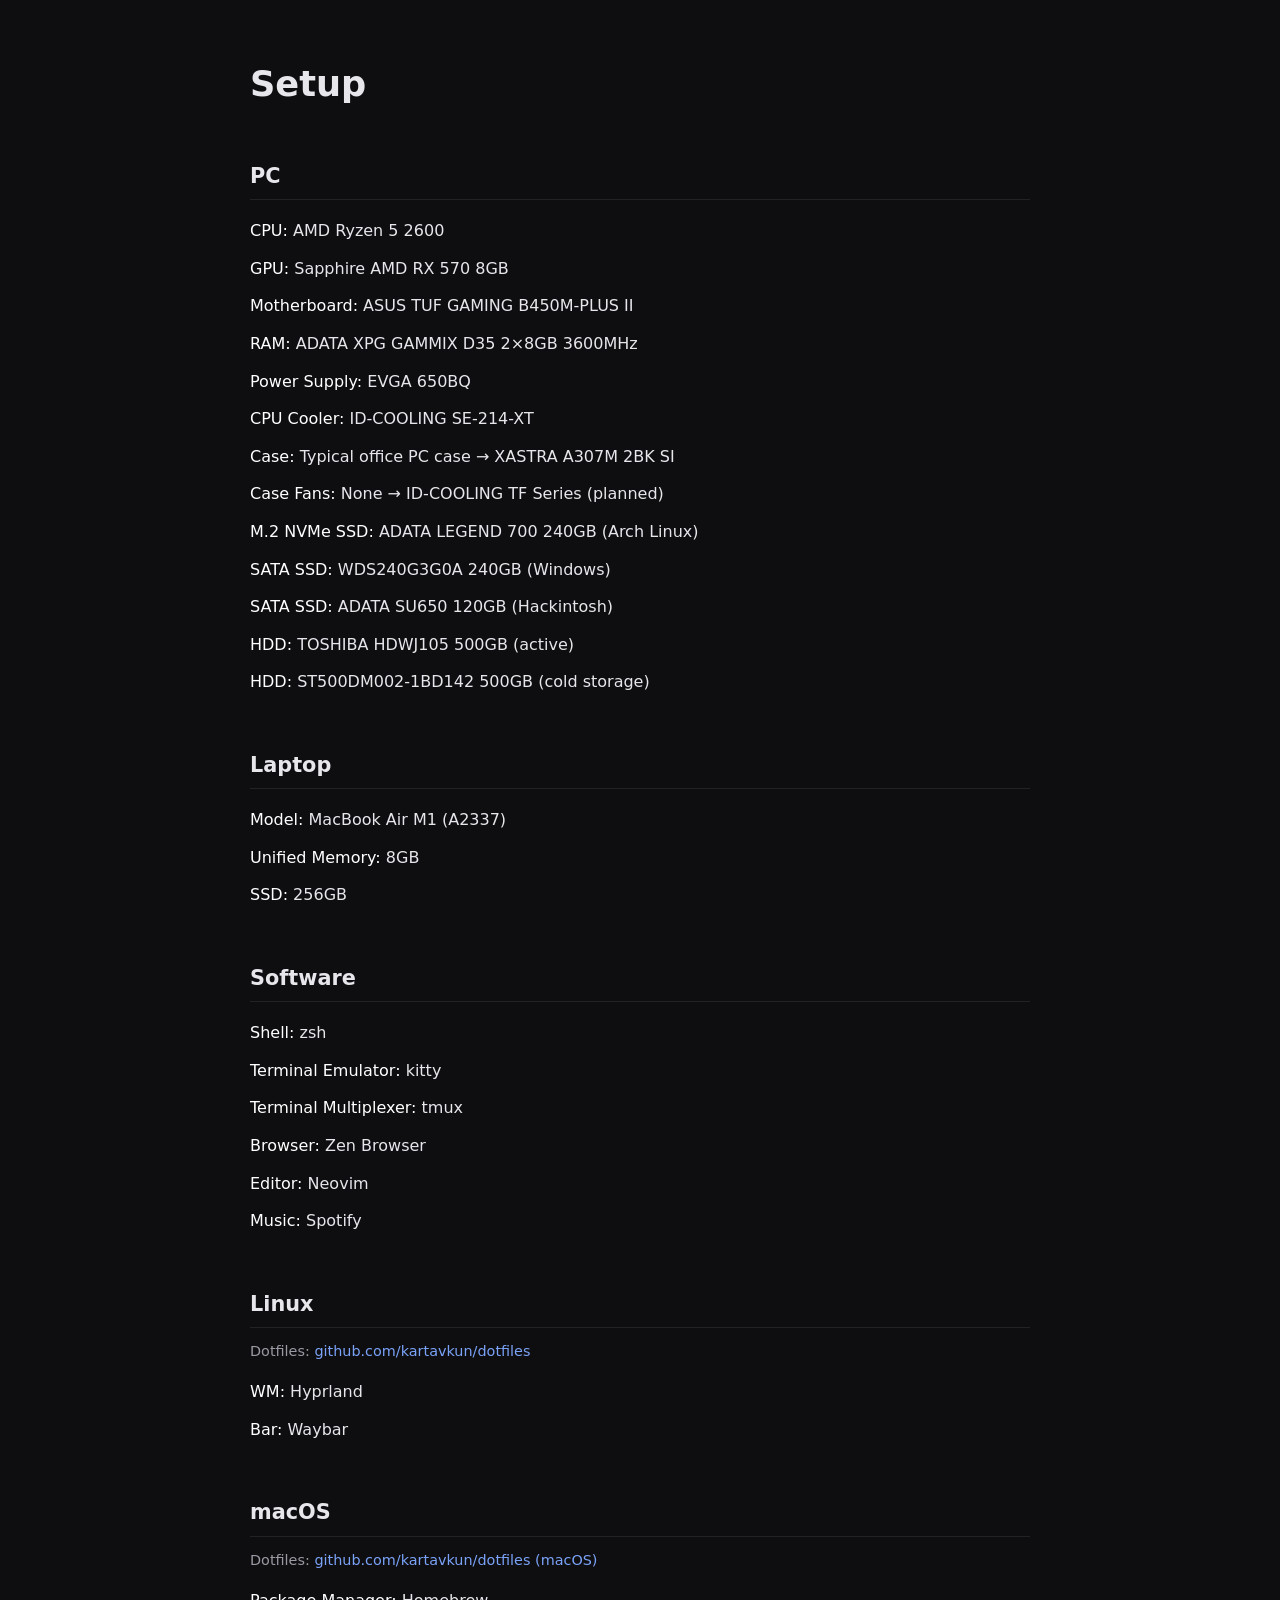
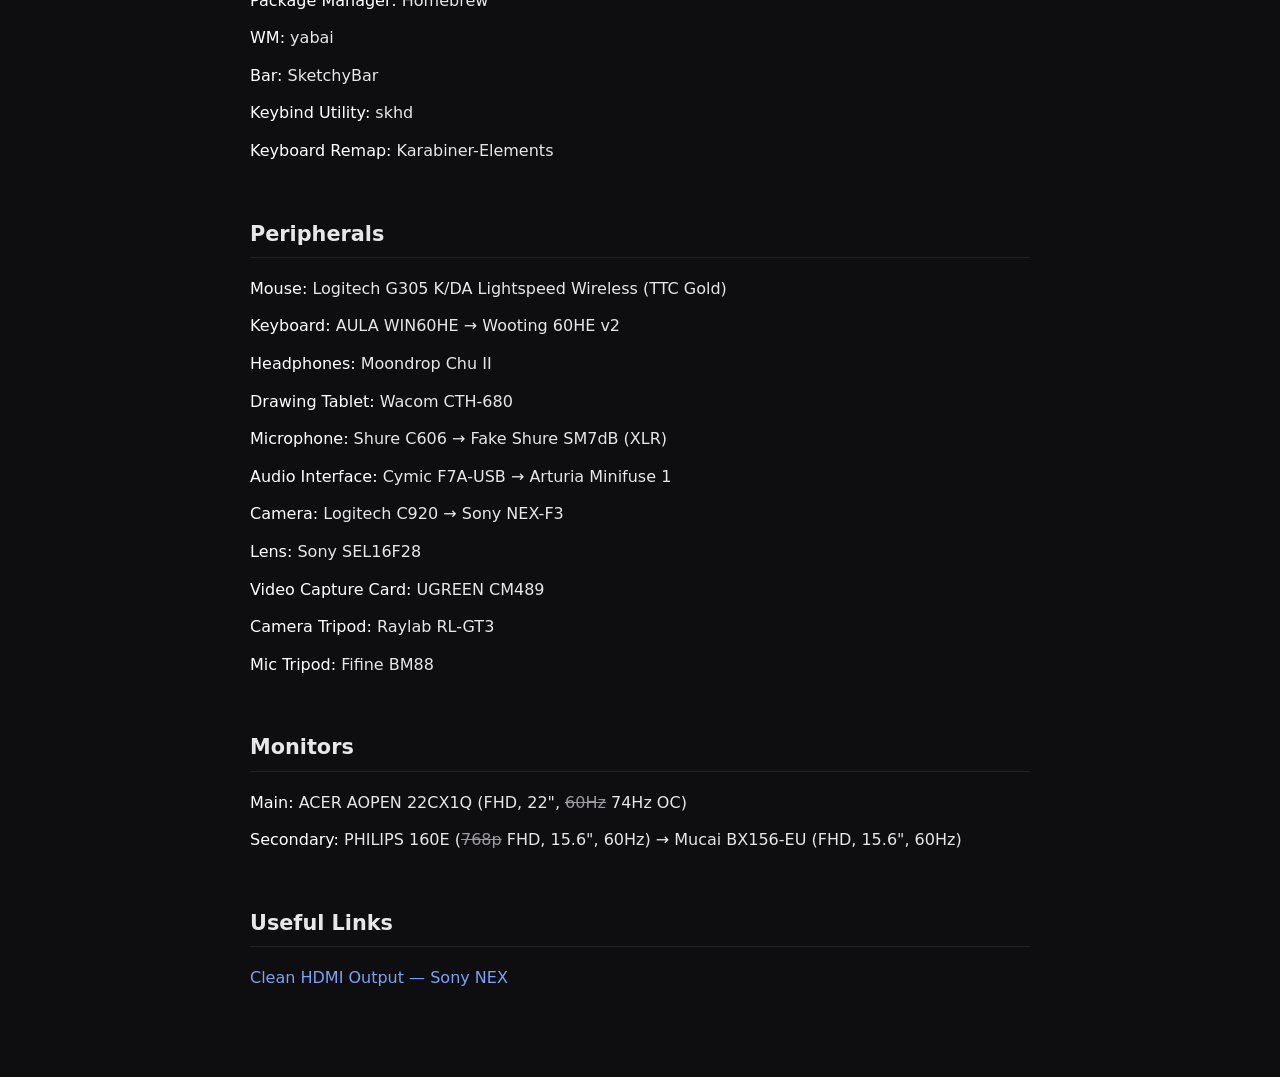
<file: setup.html>
<!DOCTYPE html>
<html lang="en">
<head>
  <meta charset="UTF-8" />
  <title>Setup</title>
  <link rel="stylesheet" href="./assets/setup.css" />
  <meta name="viewport" content="width=device-width, initial-scale=1.0">
</head>
<body>
  <main class="container">

    <h1>Setup</h1>

    <section>
      <h2>PC</h2>
      <ul>
        <li><strong>CPU:</strong> AMD Ryzen 5 2600</li>
        <li><strong>GPU:</strong> Sapphire AMD RX 570 8GB</li>
        <li><strong>Motherboard:</strong> ASUS TUF GAMING B450M-PLUS II</li>
        <li><strong>RAM:</strong> ADATA XPG GAMMIX D35 2×8GB 3600MHz</li>
        <li><strong>Power Supply:</strong> EVGA 650BQ</li>
        <li><strong>CPU Cooler:</strong> ID-COOLING SE-214-XT</li>
        <li><strong>Case:</strong> Typical office PC case → XASTRA A307M 2BK SI</li>
        <li><strong>Case Fans:</strong> None → ID-COOLING TF Series (planned)</li>
        <li><strong>M.2 NVMe SSD:</strong> ADATA LEGEND 700 240GB (Arch Linux)</li>
        <li><strong>SATA SSD:</strong> WDS240G3G0A 240GB (Windows)</li>
        <li><strong>SATA SSD:</strong> ADATA SU650 120GB (Hackintosh)</li>
        <li><strong>HDD:</strong> TOSHIBA HDWJ105 500GB (active)</li>
        <li><strong>HDD:</strong> ST500DM002-1BD142 500GB (cold storage)</li>
      </ul>
    </section>

    <section>
      <h2>Laptop</h2>
      <ul>
        <li><strong>Model:</strong> MacBook Air M1 (A2337)</li>
        <li><strong>Unified Memory:</strong> 8GB</li>
        <li><strong>SSD:</strong> 256GB</li>
      </ul>
    </section>

    <section>
      <h2>Software</h2>
      <ul>
        <li><strong>Shell:</strong> zsh</li>
        <li><strong>Terminal Emulator:</strong> kitty</li>
        <li><strong>Terminal Multiplexer:</strong> tmux</li>
        <li><strong>Browser:</strong> Zen Browser</li>
        <li><strong>Editor:</strong> Neovim</li>
        <li><strong>Music:</strong> Spotify</li>
      </ul>
    </section>

    <section>
      <h2>Linux</h2>
      <p class="link">
        Dotfiles:
        <a href="https://github.com/kartavkun/dotfiles/tree/main?tab=readme-ov-file" target="_blank">
          github.com/kartavkun/dotfiles
        </a>
      </p>
      <ul>
        <li><strong>WM:</strong> Hyprland</li>
        <li><strong>Bar:</strong> Waybar</li>
      </ul>
    </section>

    <section>
      <h2>macOS</h2>
      <p class="link">
        Dotfiles:
        <a href="https://github.com/kartavkun/dotfiles/tree/macos?tab=readme-ov-file" target="_blank">
          github.com/kartavkun/dotfiles (macOS)
        </a>
      </p>
      <ul>
        <li><strong>Package Manager:</strong> Homebrew</li>
        <li><strong>WM:</strong> yabai</li>
        <li><strong>Bar:</strong> SketchyBar</li>
        <li><strong>Keybind Utility:</strong> skhd</li>
        <li><strong>Keyboard Remap:</strong> Karabiner-Elements</li>
      </ul>
    </section>

    <section>
      <h2>Peripherals</h2>
      <ul>
        <li><strong>Mouse:</strong> Logitech G305 K/DA Lightspeed Wireless (TTC Gold)</li>
        <li><strong>Keyboard:</strong> AULA WIN60HE → Wooting 60HE v2</li>
        <li><strong>Headphones:</strong> Moondrop Chu II</li>
        <li><strong>Drawing Tablet:</strong> Wacom CTH-680</li>
        <li><strong>Microphone:</strong> Shure C606 → Fake Shure SM7dB (XLR)</li>
        <li><strong>Audio Interface:</strong> Cymic F7A-USB → Arturia Minifuse 1</li>
        <li><strong>Camera:</strong> Logitech C920 → Sony NEX-F3</li>
        <li><strong>Lens:</strong> Sony SEL16F28</li>
        <li><strong>Video Capture Card:</strong> UGREEN CM489</li>
        <li><strong>Camera Tripod:</strong> Raylab RL-GT3</li>
        <li><strong>Mic Tripod:</strong> Fifine BM88</li>
      </ul>
    </section>

    <section>
      <h2>Monitors</h2>
      <ul>
        <li>
          <strong>Main:</strong> ACER AOPEN 22CX1Q (FHD, 22", 
          <del>60Hz</del> 74Hz OC)
        </li>
        <li>
          <strong>Secondary:</strong>
          PHILIPS 160E (<del>768p</del> FHD, 15.6", 60Hz)
          → Mucai BX156-EU (FHD, 15.6", 60Hz)
        </li>
      </ul>
    </section>

    <section>
      <h2>Useful Links</h2>
      <ul>
        <li>
          <a href="https://docs.google.com/spreadsheets/d/1_a1ZQvN4TtxARYTpk6K_2OQPJ9BxE6tlOhknlYgDKQU/edit?gid=0#gid=0" target="_blank">
            Clean HDMI Output — Sony NEX
          </a>
        </li>
      </ul>
    </section>

  </main>
</body>
</html>
</file>
<file: assets/setup.css>
:root {
  --bg: #0e0e11;
  --fg: #e6e6eb;
  --muted: #9a9aa3;
  --accent: #7aa2f7;
}

* {
  box-sizing: border-box;
}

body {
  margin: 0;
  background: var(--bg);
  color: var(--fg);
  font-family: system-ui, -apple-system, BlinkMacSystemFont, "Segoe UI", sans-serif;
  line-height: 1.6;
}

.container {
  max-width: 820px;
  padding: 32px 20px 80px;
  margin: 0 auto;
}

h1 {
  font-size: 2.2rem;
  margin-bottom: 32px;
}

h2 {
  margin-top: 48px;
  margin-bottom: 12px;
  font-size: 1.3rem;
  border-bottom: 1px solid #222;
  padding-bottom: 6px;
}

ul {
  list-style: none;
  padding-left: 0;
  margin: 0;
}

li {
  padding: 6px 0;
  color: var(--fg);
}

strong {
  color: #ffffff;
  font-weight: 500;
}

a {
  color: var(--accent);
  text-decoration: none;
}

a:hover {
  text-decoration: underline;
}

del {
  color: var(--muted);
}

.link {
  margin: 6px 0 10px;
  color: var(--muted);
  font-size: 0.9rem;
}
</file>
